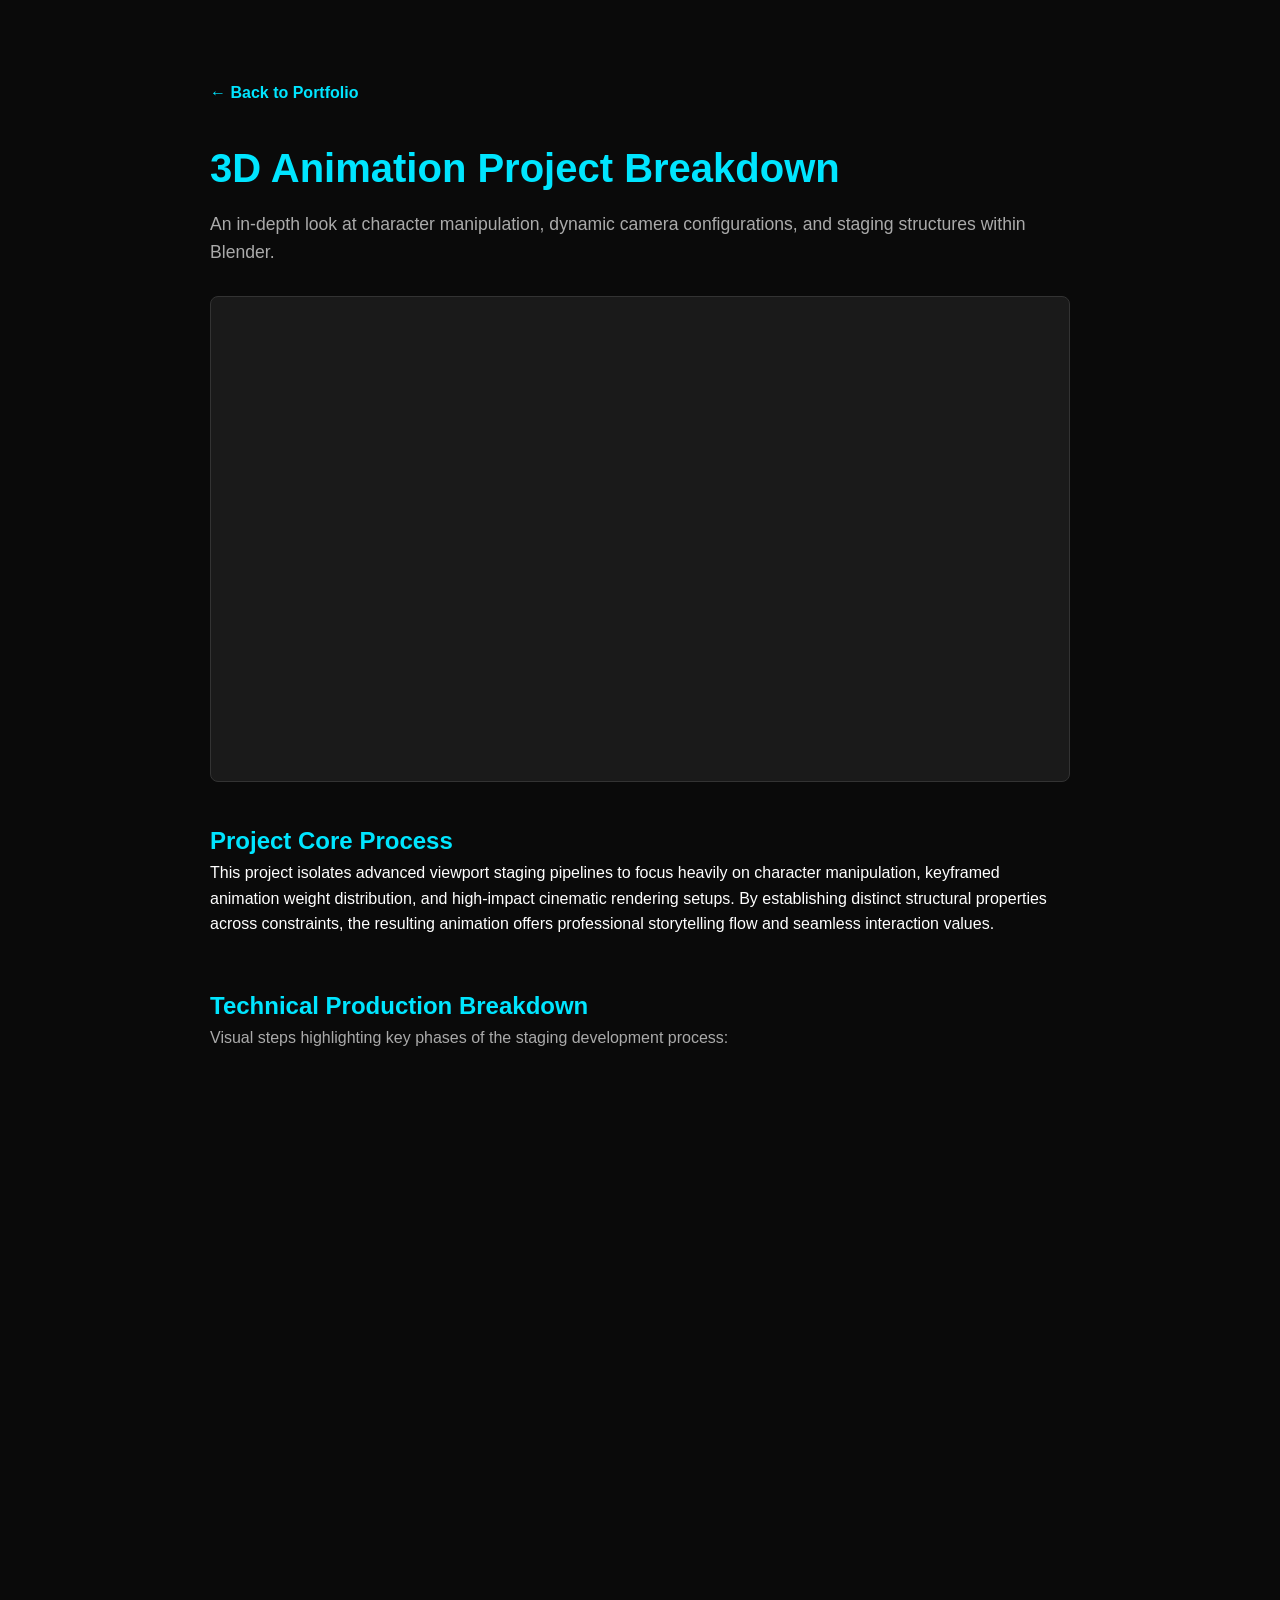
<file: blender.html>
<!DOCTYPE html>
<html lang="en">
<head>
    <meta charset="UTF-8">
    <meta name="viewport" content="width=device-width, initial-scale=1.0">
    <title>3D Animation Pipeline | Detailed Breakdown</title>
    <link rel="stylesheet" href="styles.css">
    <style>
        .details-container {
            max-width: 900px;
            margin: 60px auto;
            padding: 20px;
        }
        .back-btn {
            color: #00e5ff;
            text-decoration: none;
            font-weight: bold;
            display: inline-block;
            margin-bottom: 30px;
        }
        .video-wrapper {
            position: relative;
            padding-bottom: 56.25%; /* 16:9 Aspect Ratio */
            height: 0;
            overflow: hidden;
            background: #1a1a1a;
            border-radius: 8px;
            margin: 30px 0;
            border: 1px solid #333;
        }
        .video-wrapper iframe, .video-wrapper video {
            position: absolute;
            top: 0;
            left: 0;
            width: 100%;
            height: 100%;
            border: none;
        }
        
        /* Custom CSS Grid for the 4 Project Images */
        .info-image-grid {
            display: grid;
            grid-template-columns: repeat(auto-fit, minmax(400px, 1fr));
            gap: 25px;
            margin: 40px 0;
        }
        @media (max-width: 500px) {
            .info-image-grid {
                grid-template-columns: 1fr;
            }
        }
        .image-frame {
            background-color: #111;
            border: 1px solid #222;
            border-radius: 8px;
            overflow: hidden;
            display: flex;
            flex-direction: column;
            transition: transform 0.2s ease, border-color 0.2s ease;
        }
        .image-frame:hover {
            border-color: #00e5ff;
            transform: translateY(-2px);
        }
        .image-frame img {
            width: 100%;
            height: 250px;
            object-fit: contain; /* Perfect scaling without edge cropping */
            background-color: #1a1a1a; /* Dark padding fill */
            display: block;
            border-bottom: 1px solid #222;
        }
        .image-caption {
            padding: 15px;
        }
        .image-caption h4 {
            margin: 0 0 5px 0;
            color: #00e5ff;
            font-size: 1.1rem;
        }
        .image-caption p {
            margin: 0;
            color: #aaa;
            font-size: 0.9rem;
            line-height: 1.4;
        }

        .tech-specs {
            background-color: #111;
            padding: 25px;
            border-radius: 8px;
            border-left: 4px solid #00e5ff;
            margin-top: 30px;
        }
        .tech-specs ul {
            padding-left: 20px;
        }
        .tech-specs li {
            margin-bottom: 10px;
        }
    </style>
</head>
<body style="background-color: #0a0a0a; color: #fff; font-family: sans-serif; line-height: 1.6;">

    <div class="details-container">
        <a href="index.html" class="back-btn">← Back to Portfolio</a>
        
        <h1 style="color: #00e5ff; font-size: 2.5rem; margin-bottom: 10px;">3D Animation Project Breakdown</h1>
        <p style="color: #aaa; font-size: 1.1rem;">An in-depth look at character manipulation, dynamic camera configurations, and staging structures within Blender.</p>

        <div class="video-wrapper scroll-reveal-left">
            <iframe 
                src="https://www.youtube.com/embed/9QzH7SdpH8o" 
                title="3D Animation Showcase"
                allow="accelerometer; autoplay; clipboard-write; encrypted-media; gyroscope; picture-in-picture; web-share" 
                allowfullscreen>
            </iframe>
        </div>

        <h2 style="margin-top: 40px; color: #00e5ff;">Project Core Process</h2>
        <p>This project isolates advanced viewport staging pipelines to focus heavily on character manipulation, keyframed animation weight distribution, and high-impact cinematic rendering setups. By establishing distinct structural properties across constraints, the resulting animation offers professional storytelling flow and seamless interaction values.</p>

        <h2 style="margin-top: 50px; color: #00e5ff;">Technical Production Breakdown</h2>
        <p style="color: #aaa;">Visual steps highlighting key phases of the staging development process:</p>
        
        <div class="info-image-grid">
            <div class="image-frame scroll-reveal-left">
                <img src="picture1.png" alt="Viewport Setup Overview">
                <div class="image-caption">
                    <h4>01. Viewport Layout & Environment Staging</h4>
                    <p>Configuring spatial references, initial lighting orientations, and camera focal boundaries to map out keyframed motion pathways securely.</p>
                </div>
            </div>

            <div class="image-frame scroll-reveal">
                <img src="picture2.png" alt="Rigging & Posing System">
                <div class="image-caption">
                    <h4>02. Character Rigging & Pose Architecture</h4>
                    <p>Manipulating weight bones and keyframe vectors to capture natural articulation, acceleration curves, and secondary movement impacts.</p>
                </div>
            </div>

            <div class="image-frame scroll-reveal-left">
                <img src="picture3.png" alt="Camera Framing Layout">
                <div class="image-caption">
                    <h4>03. Cinematic Camera Constraints & Tracking</h4>
                    <p>Choreographing multiple camera angles and dynamic speed paths to maximize visual impact and maintain fluid narrative focus.</p>
                </div>
            </div>

            <div class="image-frame scroll-reveal">
                <img src="picture4.png" alt="Final Render Matrix">
                <div class="image-caption">
                    <h4>04. Lighting Optimization & Render Properties</h4>
                    <p>Balancing shadow thresholds, emission nodes, and noise samples to output a polished, high-fidelity visual sequence quickly.</p>
                </div>
            </div>
        </div>

        <div class="tech-specs scroll-reveal">
            <h3 style="margin-top: 0; color: #00e5ff;">Technical Execution Details</h3>
            <ul>
                <li><strong>Creative Camera Tracking:</strong> Utilized precise tracking configurations and dynamic field-of-view changes to maximize compositional depth during fast-paced movements.</li>
                <li><strong>Keyframed Lighting Paths:</strong> Animated light source transformations matching the character's movement vectors to guarantee dramatic, high-contrast values from every angle.</li>
                <li><strong>Rig Posing & Mesh Alignment:</strong> Managed clean keyframing transitions across complex mesh layouts to avoid intersecting geometry distortions.</li>
                <li><strong>Render Settings:</strong> Optimized shader samples and light bounce balances to secure rapid output generation without sacrificing visual fidelity.</li>
            </ul>
        </div>
    </div>

    <script>
        document.addEventListener("DOMContentLoaded", function () {
            const revealElements = document.querySelectorAll(".scroll-reveal, .scroll-reveal-left");
            
            if (revealElements.length > 0) {
                const observer = new IntersectionObserver(function (entries) {
                    entries.forEach(function (entry) {
                        if (entry.isIntersecting) {
                            entry.target.classList.add("active");
                        } else {
                            // Removes class instantly on leave so it triggers every single time you scroll!
                            entry.target.classList.remove("active");
                        }
                    });
                }, { 
                    threshold: 0.1,
                    rootMargin: "0px 0px -40px 0px"
                });

                revealElements.forEach(function (element) {
                    observer.observe(element);
                });
            }
        });
    </script>
</body>
</html>
</file>
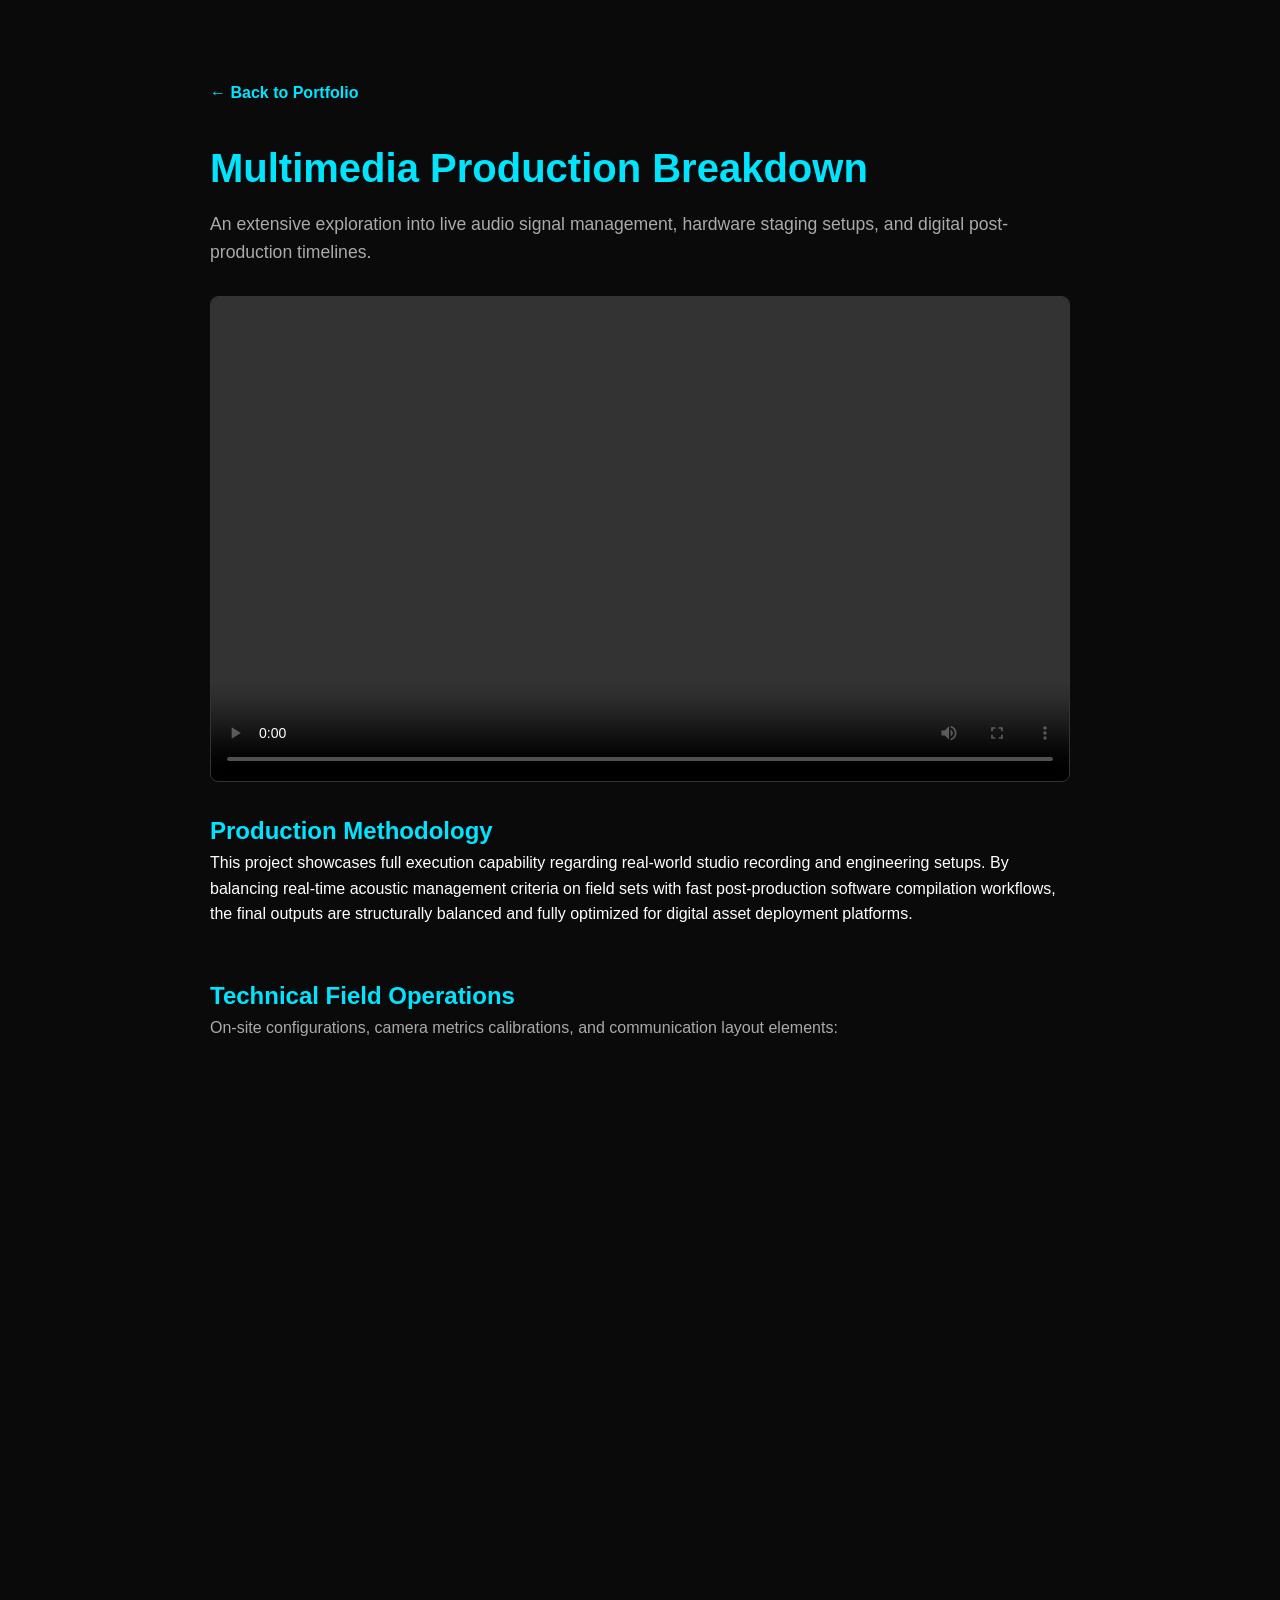
<file: production.html>
<!DOCTYPE html>
<html lang="en">
<head>
    <meta charset="UTF-8">
    <meta name="viewport" content="width=device-width, initial-scale=1.0">
    <title>Multimedia Production Breakdown | Technical Systems</title>
    <link rel="stylesheet" href="styles.css">
    <style>
        .details-container {
            max-width: 900px;
            margin: 60px auto;
            padding: 20px;
        }
        .back-btn {
            color: #00e5ff;
            text-decoration: none;
            font-weight: bold;
            display: inline-block;
            margin-bottom: 30px;
        }
        .video-wrapper {
            position: relative;
            padding-bottom: 56.25%; /* 16:9 Aspect Ratio */
            height: 0;
            overflow: hidden;
            background: #1a1a1a;
            border-radius: 8px;
            margin: 30px 0;
            border: 1px solid #333;
        }
        .video-wrapper video {
            position: absolute;
            top: 0;
            left: 0;
            width: 100%;
            height: 100%;
            border: none;
        }
        
        /* Custom Grid Configuration for 4 Production Assets */
        .info-image-grid {
            display: grid;
            grid-template-columns: repeat(auto-fit, minmax(400px, 1fr));
            gap: 25px;
            margin: 40px 0;
        }
        @media (max-width: 500px) {
            .info-image-grid {
                grid-template-columns: 1fr;
            }
        }
        .image-frame {
            background-color: #111;
            border: 1px solid #222;
            border-radius: 8px;
            overflow: hidden;
            display: flex;
            flex-direction: column;
            transition: transform 0.2s ease, border-color 0.2s ease;
        }
        .image-frame:hover {
            border-color: #00e5ff;
            transform: translateY(-2px);
        }
        .image-frame img {
            width: 100%;
            height: 280px;
            object-fit: contain; /* Prevents picture cropping, matching desktop layout dimensions */
            background-color: #1a1a1a;
            display: block;
            border-bottom: 1px solid #222;
        }
        .image-caption {
            padding: 15px;
        }
        .image-caption h4 {
            margin: 0 0 5px 0;
            color: #00e5ff;
            font-size: 1.1rem;
        }
        .image-caption p {
            margin: 0;
            color: #aaa;
            font-size: 0.9rem;
            line-height: 1.4;
        }

        .tech-specs {
            background-color: #111;
            padding: 25px;
            border-radius: 8px;
            border-left: 4px solid #00e5ff;
            margin-top: 30px;
        }
        .tech-specs ul {
            padding-left: 20px;
        }
        .tech-specs li {
            margin-bottom: 10px;
        }
    </style>
</head>
<body style="background-color: #0a0a0a; color: #fff; font-family: sans-serif; line-height: 1.6;">

    <div class="details-container">
        <a href="index.html" class="back-btn">← Back to Portfolio</a>
        
        <h1 style="color: #00e5ff; font-size: 2.5rem; margin-bottom: 10px;">Multimedia Production Breakdown</h1>
        <p style="color: #aaa; font-size: 1.1rem;">An extensive exploration into live audio signal management, hardware staging setups, and digital post-production timelines.</p>

        <div class="video-wrapper scroll-reveal-left">
            <video controls style="position: absolute; top: 0; left: 0; width: 100%; height: 100%; object-fit: contain;">
                <source src="Production.mp4" type="video/mp4">
                Your browser does not support the video tag.
            </video>
        </div>

        <h2 style="color: #00e5ff;">Production Methodology</h2>
        <p>This project showcases full execution capability regarding real-world studio recording and engineering setups. By balancing real-time acoustic management criteria on field sets with fast post-production software compilation workflows, the final outputs are structurally balanced and fully optimized for digital asset deployment platforms.</p>

        <h2 style="margin-top: 50px; color: #00e5ff;">Technical Field Operations</h2>
        <p style="color: #aaa;">On-site configurations, camera metrics calibrations, and communication layout elements:</p>
        
        <div class="info-image-grid">
            <div class="image-frame scroll-reveal-left">
                <img src="picture5.png" alt="Camera Exposure Calibration Matrix">
                <div class="image-caption">
                    <h4>01. Camera Exposure Matrix Triangulation</h4>
                    <p>Analyzing balancing matrices across ISO levels, Aperture Values (AV), and Shutter Speed/Time Values (TV) to map target illumination parameters before tracking real-time frames.</p>
                </div>
            </div>

            <div class="image-frame scroll-reveal">
                <img src="picture6.png" alt="Gimbal Stabilization Rig Setup">
                <div class="image-caption">
                    <h4>02. Three-Axis Gimbal Stabilization Setup</h4>
                    <p>Calibrating balancing locks on a motorized DJI gimbal arm framework carrying a Sony Mirrorless system and shotgun mic layout to maintain zero shock drift throughout recording trails.</p>
                </div>
            </div>

            <div class="image-frame scroll-reveal-left">
                <img src="picture7.png" alt="On-Screen Monitoring & Audio Capture">
                <div class="image-caption">
                    <h4>03. Viewport Monitoring & Acoustic Direction Capture</h4>
                    <p>Evaluating camera metadata displays (1/50, F3.2, ISO 2000) while managing sound input captures using a high-density deadcat windscreen layer mounted over an external microphone console.</p>
                </div>
            </div>

            <div class="image-frame scroll-reveal">
                <img src="picture8.png" alt="Crew Communications Management">
                <div class="image-caption">
                    <h4>04. Technical Committee Site Operations & Wireless Link</h4>
                    <p>Structuring real-time backstage coordination using Baofeng radio frequency transceivers to manage live adjustments across lighting crews, PA technicians, and event controllers.</p>
                </div>
            </div>
        </div>

        <div class="tech-specs scroll-reveal">
            <h3 style="margin-top: 0; color: #00e5ff;">Technical Operation Competencies</h3>
            <ul>
                <li><strong>Live Audio PA Systems Engineering:</strong> Managed sound console decibel tracking matrices, routing clean signal balances across amplifiers to prevent frequency feedback clipping.</li>
                <li><strong>Studio Field Shooting Layouts:</strong> Implemented hardware placements involving steady camera frames, manual focus control tracking, and balanced studio script positions.</li>
                <li><strong>Dynamic Timeline Synchronization:</strong> Handled audio track beat-mapping and clip clipping boundaries across video assets to ensure sound changes hit right on specific frame changes.</li>
                <li><strong>Post-Production Software Compilation:</strong> Applied keyframe scaling parameters, color balancing configurations, and format delivery standards inside CapCut and Filmora.</li>
            </ul>
        </div>
    </div>

    <script>
        document.addEventListener("DOMContentLoaded", function () {
            const revealElements = document.querySelectorAll(".scroll-reveal, .scroll-reveal-left");
            
            if (revealElements.length > 0) {
                const observer = new IntersectionObserver(function (entries) {
                    entries.forEach(function (entry) {
                        if (entry.isIntersecting) {
                            entry.target.classList.add("active");
                        } else {
                            // Removes class instantly on leave so it triggers every single time you scroll!
                            entry.target.classList.remove("active");
                        }
                    });
                }, { 
                    threshold: 0.1,
                    rootMargin: "0px 0px -40px 0px"
                });

                revealElements.forEach(function (element) {
                    observer.observe(element);
                });
            }
        });
    </script>
</body>
</html>
</file>
<file: styles.css>
/* ==========================================================================
   🌟 全局极限创意科技风样式表 (Yoong Li Yang Portfolio)
   ========================================================================== */

@import url('https://fonts.googleapis.com/css2?family=Plus+Jakarta+Sans:wght@300;400;600;700&family=Share+Tech+Mono&display=swap');

:root {
    --bg-main: #060608;
    --bg-card: rgba(18, 18, 24, 0.6);
    --primary: #00e5ff;
    --primary-glow: rgba(0, 229, 255, 0.25);
    --text-main: #ffffff;
    --text-muted: #8a99ad;
    --border-color: #1a1a24;
    --font-global: 'Plus Jakarta Sans', sans-serif;
    --font-tech: 'Share Tech Mono', monospace;
}

* {
    box-sizing: border-box;
    margin: 0;
    padding: 0;
}

html {
    scroll-behavior: smooth;
}

body {
    background-color: var(--bg-main);
    color: var(--text-main);
    font-family: var(--font-global);
    line-height: 1.6;
    overflow-x: hidden;
}

.container {
    max-width: 1200px;
    margin: 0 auto;
    padding: 90px 20px;
}

.bg-alt {
    background: radial-gradient(circle at 50% 50%, #0c0d14 0%, #060608 100%);
}

/* 创意大标题：纯科技感极细霓虹线条 */
.section-title {
    font-family: var(--font-tech);
    font-size: 2.6rem;
    font-weight: 700;
    margin-bottom: 60px;
    text-align: center;
    letter-spacing: 3px;
    color: #fff;
    text-transform: uppercase;
    text-shadow: 0 0 15px rgba(255,255,255,0.1);
}

.section-title::after {
    content: "";
    display: block;
    width: 80px;
    height: 3px;
    background: linear-gradient(90deg, transparent, var(--primary), transparent);
    margin: 15px auto 0 auto;
    border-radius: 2px;
    box-shadow: 0 0 12px var(--primary);
}

/* 导航栏 */
header {
    position: fixed;
    top: 0;
    width: 100%;
    z-index: 1000;
    background: rgba(6, 6, 8, 0.75);
    backdrop-filter: blur(20px);
    border-bottom: 1px solid rgba(0, 229, 255, 0.1);
}

.nav-container {
    max-width: 1200px;
    margin: 0 auto;
    display: flex;
    justify-content: space-between;
    align-items: center;
    padding: 20px;
}

.logo {
    font-size: 1.8rem;
    font-weight: 700;
    color: var(--primary);
    text-shadow: 0 0 12px var(--primary-glow);
}

.nav-links {
    display: flex;
    list-style: none;
    gap: 30px;
}

.nav-links a {
    color: var(--text-muted);
    text-decoration: none;
    font-weight: 500;
    font-size: 0.95rem;
    transition: all 0.3s ease;
}

.nav-links a:hover {
    color: var(--primary);
    text-shadow: 0 0 8px var(--primary);
}

/* Hero 视频区域 */
.hero-section {
    position: relative;
    height: 100vh;
    display: flex;
    align-items: center;
    justify-content: center;
    overflow: hidden;
}

#hero-video {
    position: absolute;
    top: 0;
    left: 0;
    width: 100%;
    height: 100%;
    object-fit: cover;
    z-index: -2;
}

.video-overlay {
    position: absolute;
    top: 0;
    left: 0;
    width: 100%;
    height: 100%;
    background: linear-gradient(to bottom, rgba(6,6,8,0.3), var(--bg-main));
    z-index: -1;
}

.hero-content {
    text-align: center;
    max-width: 800px;
    padding: 0 20px;
}

.hero-content h1 {
    font-size: 3.8rem;
    font-weight: 700;
    margin-bottom: 15px;
    letter-spacing: -1px;
}

.hero-content h2 {
    font-family: var(--font-tech);
    font-size: 1.9rem;
    color: var(--primary);
    margin-bottom: 25px;
    letter-spacing: 2px;
}

.hero-content p {
    color: var(--text-muted);
    font-size: 1.1rem;
    margin-bottom: 40px;
}

/* 按钮样式 */
.cta-group {
    display: flex;
    gap: 20px;
    justify-content: center;
}

.btn {
    padding: 12px 28px;
    border-radius: 4px;
    font-weight: 600;
    text-decoration: none;
    font-size: 0.95rem;
    transition: all 0.3s ease;
    cursor: pointer;
}

.btn-primary {
    background: var(--primary);
    color: #000;
    box-shadow: 0 4px 15px rgba(0, 229, 255, 0.3);
}

.btn-primary:hover {
    box-shadow: 0 0 25px var(--primary);
    transform: translateY(-2px);
}

.btn-outline {
    border: 1px solid var(--border-color);
    color: var(--text-main);
}

.btn-outline:hover {
    border-color: var(--primary);
    color: var(--primary);
    background: rgba(0, 229, 255, 0.03);
}

/* 分裂视图布局 */
.split-grid {
    display: grid;
    grid-template-columns: 1fr 1.5fr;
    gap: 50px;
    align-items: center;
}

.profile-card {
    text-align: center;
}

.profile-img {
    width: 240px;
    height: 240px;
    border-radius: 50%;
    object-fit: cover;
    border: 2px solid var(--border-color);
    transition: all 0.5s ease;
}

.profile-img.active {
    border-color: var(--primary);
    box-shadow: 0 0 30px rgba(0, 229, 255, 0.2);
}

/* 技术徽章 */
.badge-group {
    display: flex;
    flex-wrap: wrap;
    gap: 10px;
    margin-top: 15px;
}

.badge {
    padding: 5px 12px;
    border-radius: 4px;
    font-size: 0.8rem;
    font-weight: 600;
}

.badge-tech {
    background: rgba(0, 229, 255, 0.05);
    color: var(--primary);
    border: 1px solid rgba(0, 229, 255, 0.2);
}

.badge-logic {
    background: rgba(255, 255, 255, 0.03);
    color: #94a3b8;
    border: 1px solid rgba(255, 255, 255, 0.08);
}

/* 作品并排网格系统 */
.gallery-grid {
    display: grid;
    grid-template-columns: repeat(2, 1fr);
    gap: 40px;
    width: 100%;
    perspective: 1000px;
}

@media (max-width: 850px) {
    .gallery-grid {
        grid-template-columns: 1fr;
    }
}

/* 科技风卡片架构 */
.project-card {
    background: var(--bg-card);
    border: 1px solid var(--border-color);
    border-radius: 4px;
    overflow: hidden;
    position: relative;
    backdrop-filter: blur(10px);
    transform-style: preserve-3d;
    transition: border-color 0.4s ease, box-shadow 0.4s ease;
}

.project-card::before {
    content: "";
    position: absolute;
    top: 0; left: 0; width: 12px; height: 12px;
    border-top: 2px solid transparent; border-left: 2px solid transparent;
    transition: all 0.3s ease;
    pointer-events: none;
    z-index: 5;
}
.project-card::after {
    content: "";
    position: absolute;
    bottom: 0; right: 0; width: 12px; height: 12px;
    border-bottom: 2px solid transparent; border-right: 2px solid transparent;
    transition: all 0.3s ease;
    pointer-events: none;
    z-index: 5;
}

.project-card:hover {
    border-color: rgba(0, 229, 255, 0.3);
    box-shadow: 0 15px 35px rgba(0, 229, 255, 0.08);
}
.project-card:hover::before {
    border-top-color: var(--primary); border-left-color: var(--primary);
}
.project-card:hover::after {
    border-bottom-color: var(--primary); border-right-color: var(--primary);
}

/* 图片容器：雷达扫描 */
.project-card .img-container {
    width: 100%;
    height: 250px;
    overflow: hidden;
    background: #09090d;
    display: flex;
    align-items: center;
    justify-content: center;
    position: relative;
}

.project-card .img-container::after {
    content: "";
    position: absolute;
    top: -100%; left: 0; width: 100%; height: 5px;
    background: linear-gradient(to bottom, transparent, var(--primary), transparent);
    opacity: 0;
    pointer-events: none;
    z-index: 3;
}

.project-card:hover .img-container::after {
    opacity: 0.7;
    animation: radarScan 2.5s infinite linear;
}

@keyframes radarScan {
    0% { top: -5%; }
    100% { top: 105%; }
}

.project-card img {
    width: 100%;
    height: 100%;
    object-fit: contain;
    transition: transform 0.6s cubic-bezier(0.25, 1, 0.5, 1), filter 0.4s ease;
    filter: brightness(0.85) contrast(1.05);
}

.project-card:hover img {
    transform: scale(1.02) translateZ(15px);
    filter: brightness(1.05) contrast(1.1);
}

.project-info {
    padding: 30px;
    background: linear-gradient(to bottom, transparent, rgba(6,6,8,0.95));
}

.project-info h3 {
    font-family: var(--font-global);
    font-size: 1.35rem;
    font-weight: 700;
    margin-bottom: 12px;
    color: #fff;
    letter-spacing: 0.5px;
    display: flex;
    align-items: center;
    gap: 10px;
}

/* 🌟 核心修改：完全移除了标题前的符号/线装饰，让其保持绝对空白 */
.project-info h3::before {
    display: none !important;
    content: "" !important;
}

.project-info p {
    color: var(--text-muted);
    font-size: 0.95rem;
    line-height: 1.6;
    margin-bottom: 30px;
}

/* 科技控控制按钮 */
.tech-link {
    font-family: var(--font-tech);
    position: absolute;
    bottom: 25px;
    right: 30px;
    color: var(--primary);
    text-decoration: none;
    font-weight: bold;
    font-size: 0.95rem;
    letter-spacing: 1px;
    padding: 8px 18px;
    border: 1px solid rgba(0, 229, 255, 0.2);
    background: rgba(0, 229, 255, 0.02);
    border-radius: 4px;
    transition: all 0.3s ease;
}

.tech-link:hover {
    background: var(--primary);
    color: #000;
    box-shadow: 0 0 15px var(--primary);
    transform: translateZ(10px);
}

/* Timeline 学术历程 */
.timeline-item {
    border-left: 2px solid var(--border-color);
    padding-left: 25px;
    position: relative;
    margin-bottom: 30px;
}

.timeline-item::before {
    content: "";
    position: absolute;
    left: -7px;
    top: 5px;
    width: 12px;
    height: 12px;
    border-radius: 50%;
    background: var(--bg-main);
    border: 2px solid var(--primary);
}

.time-marker {
    color: var(--primary);
    font-family: var(--font-tech);
    font-size: 0.85rem;
    font-weight: 600;
    margin-bottom: 5px;
}

/* Extracurricular 活动卡片 */
.activity-card {
    background: var(--bg-card);
    border: 1px solid var(--border-color);
    padding: 28px;
    border-radius: 4px;
    transition: all 0.3s ease;
}

.activity-card:hover {
    border-color: var(--primary);
    box-shadow: 0 8px 25px var(--primary-glow);
}

/* 表单 UI */
.contact-center {
    max-width: 600px;
    margin: 0 auto;
    text-align: center;
}

.email-highlight {
    font-family: var(--font-tech);
    font-size: 1.5rem;
    color: var(--primary);
    font-weight: 600;
    margin: 20px 0 40px 0;
    text-shadow: 0 0 15px rgba(0, 229, 255, 0.2);
}

.contact-form {
    display: flex;
    flex-direction: column;
    gap: 20px;
    text-align: left;
}

.contact-form input,
.contact-form textarea {
    width: 100%;
    background: #0f1015;
    border: 1px solid var(--border-color);
    padding: 16px;
    border-radius: 4px;
    color: #fff;
    font-family: var(--font-global);
    font-size: 0.95rem;
    transition: all 0.3s ease;
}

.contact-form input:focus,
.contact-form textarea:focus {
    outline: none;
    border-color: var(--primary);
    box-shadow: 0 0 12px rgba(0, 229, 255, 0.15);
}

/* 动画系统 */
.scroll-reveal {
    opacity: 0;
    transform: translateY(40px);
    transition: all 0.8s cubic-bezier(0.25, 1, 0.5, 1);
}

.scroll-reveal-left {
    opacity: 0;
    transform: translateX(-40px);
    transition: all 0.8s cubic-bezier(0.25, 1, 0.5, 1);
}

.scroll-reveal.active,
.scroll-reveal-left.active {
    opacity: 1;
    transform: translateY(0) translateX(0);
}
</file>
